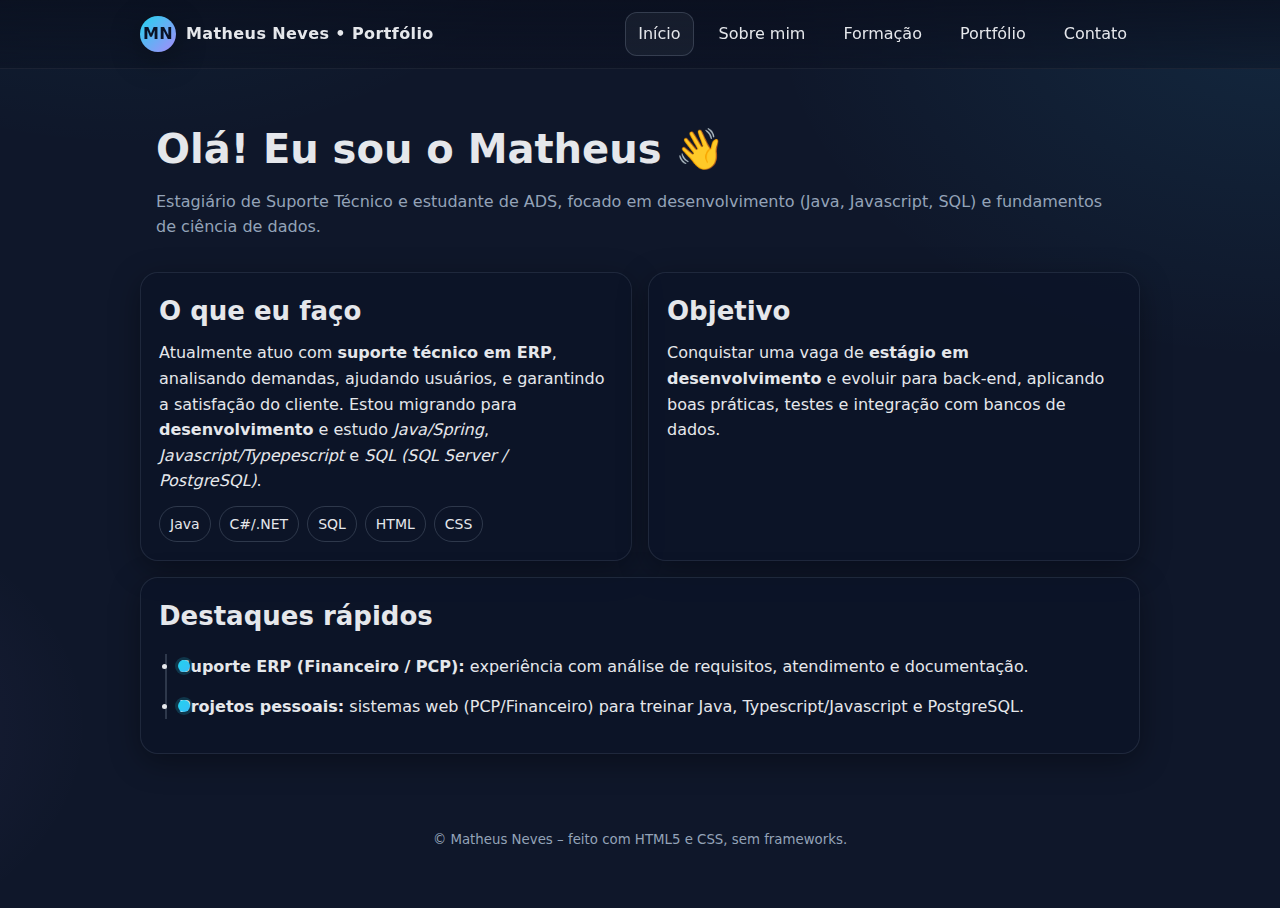
<file: index.html>
<!doctype html>
<html lang="pt-br">
<head>
  <meta charset="utf-8">
  <meta name="viewport" content="width=device-width,initial-scale=1">
  <title>Matheus Neves • Portfólio</title>
  <meta name="description" content="Portfólio pessoal de Matheus Henrique Silva das Neves.">
  <link rel="stylesheet" href="styles.css">
</head>
<body>
  
<header class="header">
  <div class="container nav">
    <a class="brand" href="index.html" aria-label="Voltar para a página inicial">
      <span class="brand-badge" aria-hidden="true">MN</span>
      <span>Matheus Neves • Portfólio</span>
    </a>
    <nav class="menu" aria-label="Menu principal">
      <a href="index.html" aria-current="page">Início</a> <a href="sobre.html">Sobre mim</a> <a href="formacao.html">Formação</a> <a href="portfolio.html">Portfólio</a> <a href="contato.html">Contato</a>
    </nav>
  </div>
</header>

  <header class="hero">
    <div class="container">
      <h1>Olá! Eu sou o Matheus 👋</h1>
      <p>Estagiário de Suporte Técnico e estudante de ADS, focado em desenvolvimento (Java, Javascript, SQL) e fundamentos de ciência de dados.</p>
    </div>
  </header>

  <main class="container section">
    
    <section class="grid">
      <article class="card span-6">
        <h2>O que eu faço</h2>
        <p>Atualmente atuo com <strong>suporte técnico em ERP</strong>, analisando demandas, ajudando usuários,
           e garantindo a satisfação do cliente. Estou migrando para <strong>desenvolvimento</strong> e
           estudo <em>Java/Spring</em>, <em>Javascript/Typepescript</em> e <em>SQL (SQL Server / PostgreSQL)</em>.</p>
        <div class="badges">
          <span class="badge">Java</span>
          <span class="badge">C#/.NET</span>
          <span class="badge">SQL</span>
          <span class="badge">HTML</span>
          <span class="badge">CSS</span>
        </div>
      </article>

      <article class="card span-6">
        <h2>Objetivo</h2>
        <p>Conquistar uma vaga de <strong>estágio em desenvolvimento</strong> e evoluir para
           back-end, aplicando boas práticas, testes e integração com bancos de dados.</p>
      </article>

      <article class="card">
        <h2>Destaques rápidos</h2>
        <ul class="timeline">
          <li class="item"><strong>Suporte ERP (Financeiro / PCP):</strong> experiência com análise de requisitos, atendimento e documentação.</li>
          <li class="item"><strong>Projetos pessoais:</strong> sistemas web (PCP/Financeiro) para treinar Java, Typescript/Javascript e PostgreSQL.</li>
        </ul>
      </article>
    </section>
    
  </main>

  <footer class="footer">
    <div class="container">
      <small>© Matheus Neves – feito com HTML5 e CSS, sem frameworks.</small>
    </div>
  </footer>
</body>
</html>
</file>
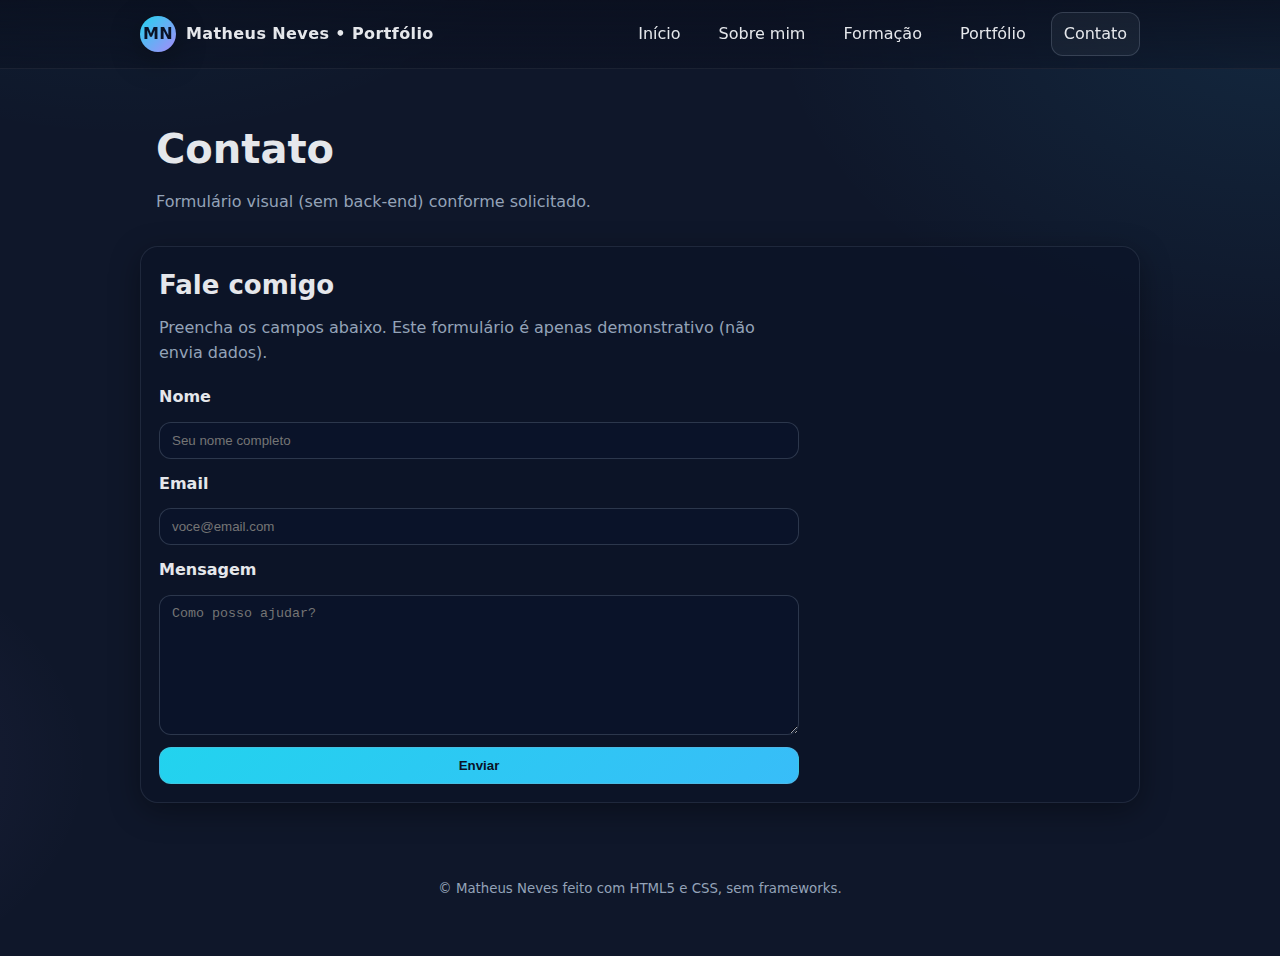
<file: contato.html>
<!doctype html>
<html lang="pt-br">
<head>
  <meta charset="utf-8">
  <meta name="viewport" content="width=device-width,initial-scale=1">
  <title>Matheus Neves • Contato</title>
  <meta name="description" content="Portfólio pessoal de Matheus Henrique Silva das Neves.">
  <link rel="stylesheet" href="styles.css">
</head>
<body>
  
<header class="header">
  <div class="container nav">
    <a class="brand" href="index.html" aria-label="Voltar para a página inicial">
      <span class="brand-badge" aria-hidden="true">MN</span>
      <span>Matheus Neves • Portfólio</span>
    </a>
    <nav class="menu" aria-label="Menu principal">
      <a href="index.html">Início</a> <a href="sobre.html">Sobre mim</a> <a href="formacao.html">Formação</a> <a href="portfolio.html">Portfólio</a> <a href="contato.html" aria-current="page">Contato</a>
    </nav>
  </div>
</header>

  <header class="hero">
    <div class="container">
      <h1>Contato</h1>
      <p>Formulário visual (sem back-end) conforme solicitado.</p>
    </div>
  </header>

  <main class="container section">
    
    <section class="card">
      <h2>Fale comigo</h2>
      <!-- Formulário apenas visual, sem JavaScript.
           Para envio real, é necessário back-end ou serviço de formulário. -->
      <form action="#" method="post" onsubmit="return false" aria-describedby="formInfo">
        <div id="formInfo" style="color:var(--muted); margin-bottom:6px;">
          Preencha os campos abaixo. Este formulário é apenas demonstrativo (não envia dados).
        </div>
        <label for="nome">Nome</label>
        <input id="nome" name="nome" type="text" placeholder="Seu nome completo" required>

        <label for="email">Email</label>
        <input id="email" name="email" type="email" placeholder="voce@email.com" required>

        <label for="mensagem">Mensagem</label>
        <textarea id="mensagem" name="mensagem" placeholder="Como posso ajudar?"></textarea>

        <button type="submit" aria-label="Apenas ilustrativo">Enviar</button>
      </form>
    </section>
    
  </main>

  <footer class="footer">
    <div class="container">
      <small>© Matheus Neves feito com HTML5 e CSS, sem frameworks.</small>
    </div>
  </footer>
</body>
</html>
</file>
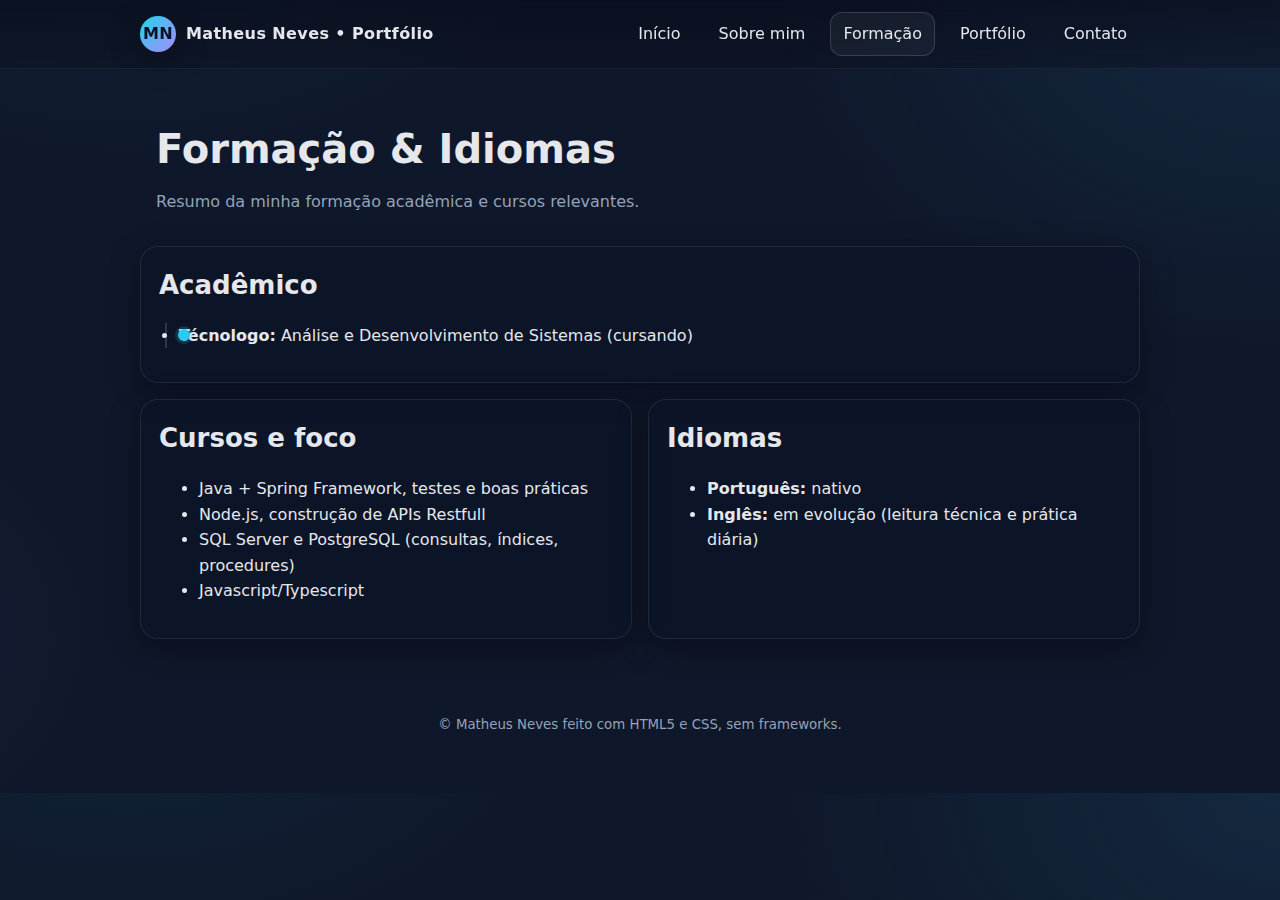
<file: formacao.html>
<!doctype html>
<html lang="pt-br">

<head>
  <meta charset="utf-8">
  <meta name="viewport" content="width=device-width,initial-scale=1">
  <title>Matheus Neves • Formação</title>
  <meta name="description" content="Portfólio pessoal de Matheus Henrique Silva das Neves.">
  <link rel="stylesheet" href="styles.css">

</head>

<body>

  <header class="header">
    <div class="container nav">
      <a class="brand" href="index.html" aria-label="Voltar para a página inicial">
        <span class="brand-badge" aria-hidden="true">MN</span>
        <span>Matheus Neves • Portfólio</span>
      </a>
      <nav class="menu" aria-label="Menu principal">
        <a href="index.html">Início</a> <a href="sobre.html">Sobre mim</a> <a href="formacao.html"
          aria-current="page">Formação</a> <a href="portfolio.html">Portfólio</a> <a href="contato.html">Contato</a>
      </nav>
    </div>
  </header>

  <header class="hero">
    <div class="container">
      <h1>Formação & Idiomas</h1>
      <p>Resumo da minha formação acadêmica e cursos relevantes.</p>
    </div>
  </header>

  <main class="container section">

    <section class="grid">
      <article class="card">
        <h2>Acadêmico</h2>
        <ul class="timeline">
          <li class="item"><strong>Técnologo:</strong> Análise e Desenvolvimento de Sistemas (cursando)</li>
        </ul>
      </article>

      <article class="card span-6">
        <h2>Cursos e foco</h2>
        <ul>
          <li>Java + Spring Framework, testes e boas práticas</li>
          <li>Node.js, construção de APIs Restfull</li>
          <li>SQL Server e PostgreSQL (consultas, índices, procedures)</li>
          <li>Javascript/Typescript</li>
        </ul>
      </article>

      <article class="card span-6">
        <h2>Idiomas</h2>
        <ul>
          <li><strong>Português:</strong> nativo</li>
          <li><strong>Inglês:</strong> em evolução (leitura técnica e prática diária)</li>
        </ul>
      </article>
    </section>

  </main>

  <footer class="footer">
    <div class="container">
      <small>© Matheus Neves feito com HTML5 e CSS, sem frameworks.</small>
    </div>
  </footer>
</body>

</html>
</file>
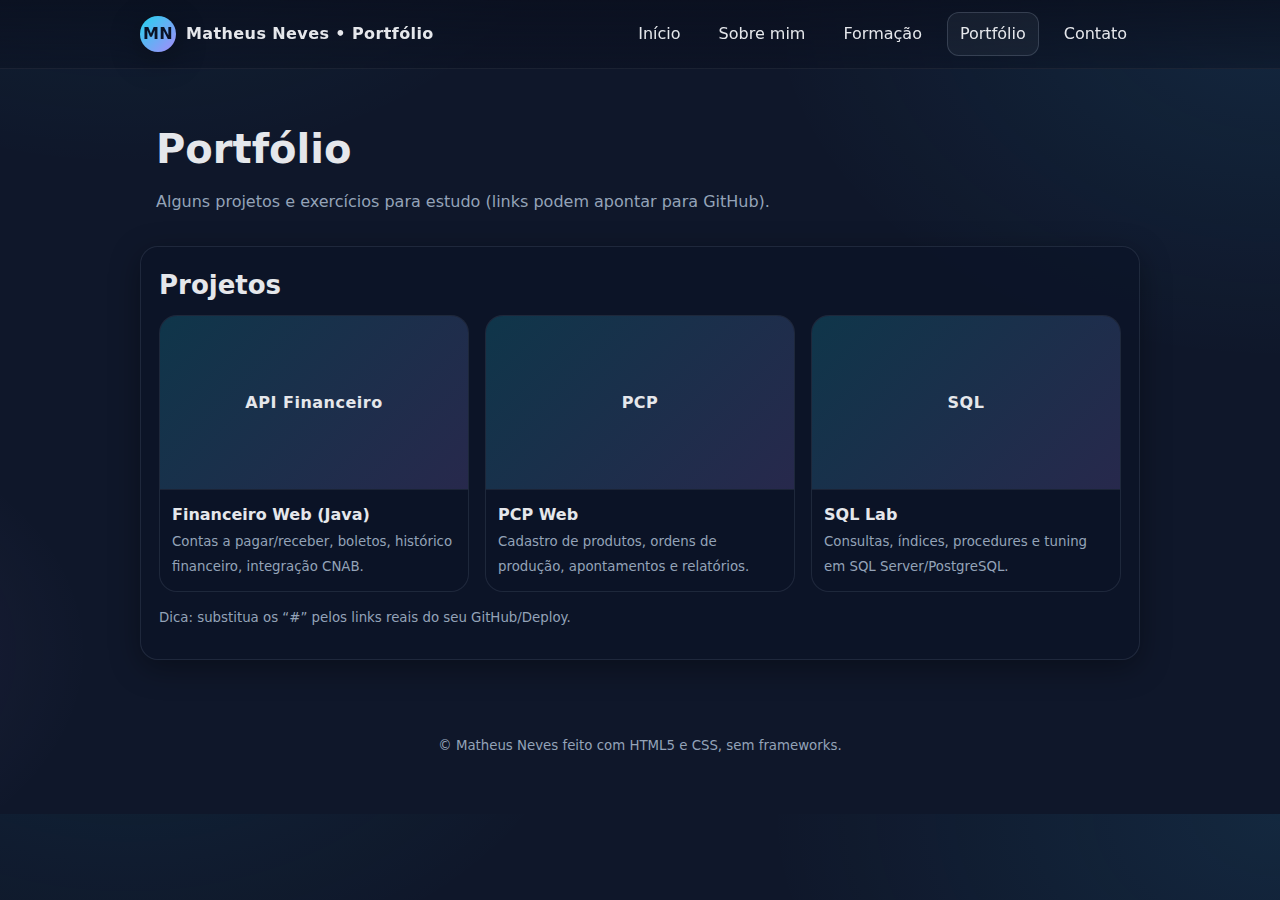
<file: portfolio.html>
<!doctype html>
<html lang="pt-br">
<head>
  <meta charset="utf-8">
  <meta name="viewport" content="width=device-width,initial-scale=1">
  <title>Matheus Neves • Portfólio</title>
  <meta name="description" content="Portfólio pessoal de Matheus Henrique Silva das Neves.">
  <link rel="stylesheet" href="styles.css">
</head>
<body>
  
<header class="header">
  <div class="container nav">
    <a class="brand" href="index.html" aria-label="Voltar para a página inicial">
      <span class="brand-badge" aria-hidden="true">MN</span>
      <span>Matheus Neves • Portfólio</span>
    </a>
    <nav class="menu" aria-label="Menu principal">
      <a href="index.html">Início</a> <a href="sobre.html">Sobre mim</a> <a href="formacao.html">Formação</a> <a href="portfolio.html" aria-current="page">Portfólio</a> <a href="contato.html">Contato</a>
    </nav>
  </div>
</header>

  <header class="hero">
    <div class="container">
      <h1>Portfólio</h1>
      <p>Alguns projetos e exercícios para estudo (links podem apontar para GitHub).</p>
    </div>
  </header>

  <main class="container section">
    
    <section class="card">
      <h2>Projetos</h2>
      <div class="work">
        <a href="#" target="_blank" rel="noopener">
          <div class="thumb">API Financeiro</div>
          <div class="tile">
            <strong>Financeiro Web (Java)</strong>
            <div><small>Contas a pagar/receber, boletos, histórico financeiro, integração CNAB.</small></div>
          </div>
        </a>
        <a href="#" target="_blank" rel="noopener">
          <div class="thumb">PCP</div>
          <div class="tile">
            <strong>PCP Web</strong>
            <div><small>Cadastro de produtos, ordens de produção, apontamentos e relatórios.</small></div>
          </div>
        </a>
        <a href="#" target="_blank" rel="noopener">
          <div class="thumb">SQL</div>
          <div class="tile">
            <strong>SQL Lab</strong>
            <div><small>Consultas, índices, procedures e tuning em SQL Server/PostgreSQL.</small></div>
          </div>
        </a>
      </div>
      <p style="margin-top:12px;color:var(--muted)"><small>Dica: substitua os “#” pelos links reais do seu GitHub/Deploy.</small></p>
    </section>
    
  </main>

  <footer class="footer">
    <div class="container">
      <small>© Matheus Neves feito com HTML5 e CSS, sem frameworks.</small>
    </div>
  </footer>
</body>
</html>
</file>
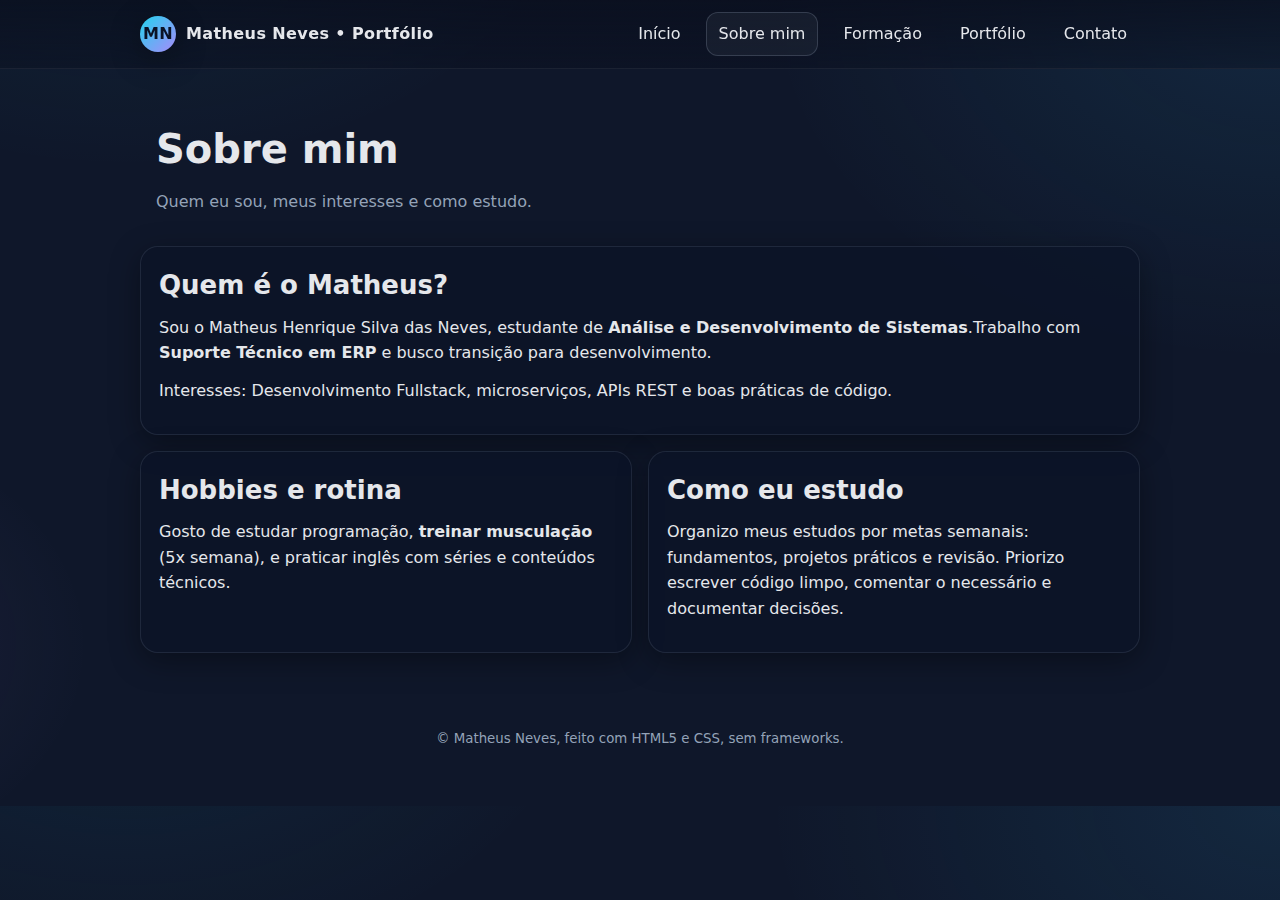
<file: sobre.html>
<!doctype html>
<html lang="pt-br">

<head>
  <meta charset="utf-8">
  <meta name="viewport" content="width=device-width,initial-scale=1">
  <title>Matheus Neves • Sobre mim</title>
  <meta name="description" content="Portfólio pessoal de Matheus Henrique Silva das Neves.">
  <link rel="stylesheet" href="styles.css">
</head>

<body>

  <header class="header">
    <div class="container nav">
      <a class="brand" href="index.html" aria-label="Voltar para a página inicial">
        <span class="brand-badge" aria-hidden="true">MN</span>
        <span>Matheus Neves • Portfólio</span>
      </a>
      <nav class="menu" aria-label="Menu principal">
        <a href="index.html">Início</a> <a href="sobre.html" aria-current="page">Sobre mim</a> <a
          href="formacao.html">Formação</a> <a href="portfolio.html">Portfólio</a> <a href="contato.html">Contato</a>
      </nav>
    </div>
  </header>

  <header class="hero">
    <div class="container">
      <h1>Sobre mim</h1>
      <p>Quem eu sou, meus interesses e como estudo.</p>
    </div>
  </header>

  <main class="container section">

    <section class="grid">
      <article class="card">
        <h2>Quem é o Matheus?</h2>
        <p>Sou o Matheus Henrique Silva das Neves, estudante de <strong>Análise e Desenvolvimento de
            Sistemas</strong>.Trabalho com <strong>Suporte Técnico em ERP</strong> e busco transição para
          desenvolvimento.</p>
        <p>Interesses: Desenvolvimento Fullstack, microserviços, APIs REST e boas práticas de código.</p>
      </article>
      <article class="card span-6">
        <h2>Hobbies e rotina</h2>
        <p>Gosto de estudar programação, <strong>treinar musculação</strong> (5x semana), e praticar inglês com séries e
          conteúdos técnicos.</p>
      </article>
      <article class="card span-6">
        <h2>Como eu estudo</h2>
        <p>Organizo meus estudos por metas semanais: fundamentos, projetos práticos e revisão.
          Priorizo escrever código limpo, comentar o necessário e documentar decisões.</p>
      </article>
    </section>

  </main>

  <footer class="footer">
    <div class="container">
      <small>© Matheus Neves, feito com HTML5 e CSS, sem frameworks.</small>
    </div>
  </footer>
</body>

</html>
</file>
<file: styles.css>
:root{
  --bg:#0f172a;         
  --card:#0b1226;
  --text:#e5e7eb;
  --muted:#94a3b8;       
  --brand:#22d3ee;       
  --brand-2:#38bdf8;
  --accent:#a78bfa;
  --radius:18px;
  --space:16px;
  --maxw:1000px;
  --shadow:0 8px 30px rgba(0,0,0,.35);
}

*{box-sizing:border-box}
html{scroll-behavior:smooth}
body{
  margin:0;
  font-family: system-ui, -apple-system, Segoe UI, Roboto, Ubuntu, Cantarell, "Helvetica Neue", Arial, "Noto Sans", "Apple Color Emoji","Segoe UI Emoji";
  color:var(--text);
  background:
    radial-gradient(80vw 80vh at 10% -20%, rgba(34,211,238,.08), transparent 46%),
    radial-gradient(80vw 80vh at 100% 0%, rgba(56,189,248,.10), transparent 50%),
    radial-gradient(60vw 60vh at -20% 80%, rgba(167,139,250,.10), transparent 45%),
    var(--bg);
  line-height:1.6;
}

.container{
  width:100%;
  max-width:var(--maxw);
  margin:0 auto;
  padding:0 var(--space);
}

/* Header / Navegação */
.header{
  position:sticky;
  top:0;
  z-index:10;
  backdrop-filter: blur(8px);
  background:linear-gradient(180deg, rgba(10,15,30,.8), rgba(10,15,30,.4));
  border-bottom:1px solid rgba(148,163,184,.12);
}
.nav{
  display:flex;
  align-items:center;
  justify-content:space-between;
  padding:12px 0;
}
.brand{
  display:flex;
  gap:10px;
  align-items:center;
  text-decoration:none;
  color:var(--text);
  font-weight:700;
  letter-spacing:.4px;
}
.brand-badge{
  width:36px;height:36px;border-radius:50%;
  background: linear-gradient(135deg, var(--brand), var(--accent));
  display:grid;place-items:center;
  color:#0b1226;
  font-weight:900;
  box-shadow: var(--shadow);
}
.menu{
  display:flex; gap:12px; flex-wrap:wrap;
}
.menu a{
  color:var(--text);
  text-decoration:none;
  padding:8px 12px;
  border-radius:12px;
  border:1px solid transparent;
}
.menu a:hover, .menu a[aria-current="page"]{
  border-color: rgba(148,163,184,.25);
  background: rgba(148,163,184,.08);
}

/* Hero / Cabeçalho de páginas */
.hero{
  padding:48px 0 8px;
}
.hero h1{
  font-size: clamp(28px, 4vw, 40px);
  margin:0 0 8px 0;
}
.hero p{color:var(--muted); margin:0}

/* Cards / Seções */
.section{ padding:24px 0 48px; }
.grid{
  display:grid;
  grid-template-columns:repeat(12, 1fr);
  gap:16px;
}
.card{
  grid-column: span 12;
  background: rgba(11,18,38,.65);
  border:1px solid rgba(148,163,184,.15);
  border-radius:var(--radius);
  padding:18px;
  box-shadow: var(--shadow);
}
.card h2{margin:0 0 8px 0; font-size: clamp(20px, 3vw, 26px);}
.card p{margin:0 0 12px 0}

.badges{ display:flex; gap:8px; flex-wrap:wrap; }
.badge{
  padding:6px 10px;
  border-radius:999px;
  border:1px solid rgba(148,163,184,.25);
  font-size:14px;
  color:var(--text);
}

/* Lista de timeline */
.timeline{ position:relative; padding-left:20px; }
.timeline:before{
  content:""; position:absolute; left:6px; top:0; bottom:0; width:2px; background:rgba(148,163,184,.25);
}
.item{ position:relative; margin:14px 0 14px 0; }
.item:before{
  content:""; position:absolute; left:-1px; top:6px; width:12px; height:12px; border-radius:50%;
  background: linear-gradient(135deg, var(--brand), var(--brand-2));
  box-shadow:0 0 0 3px rgba(34,211,238,.18);
}

/* Cards de portfólio */
.work{
  display:grid; grid-template-columns: repeat(auto-fill, minmax(240px,1fr));
  gap:16px;
}
.work a{
  display:block;
  text-decoration:none; color:var(--text);
  border:1px solid rgba(148,163,184,.15);
  background: rgba(11,18,38,.65);
  border-radius:var(--radius);
  overflow:hidden;
  transition: transform .12s ease;
}
.work a:hover{ transform: translateY(-3px); }
.thumb{
  aspect-ratio: 16 / 9;
  background: linear-gradient(135deg, rgba(34,211,238,.18), rgba(167,139,250,.18));
  display:grid; place-items:center;
  font-weight:700; letter-spacing:.5px;
}
.tile{ padding:12px; border-top:1px solid rgba(148,163,184,.12); }
.tile small{ color:var(--muted) }

/* Formulário (visual) */
form{ display:grid; gap:12px; max-width:640px }
label{ font-weight:600; }
input, textarea{
  width:100%;
  background: #0a1329;
  color:var(--text);
  border:1px solid rgba(148,163,184,.25);
  border-radius:12px;
  padding:10px 12px;
}
textarea{ min-height:140px; resize: vertical; }
button{
  padding:10px 14px;
  border-radius:12px;
  border:1px solid rgba(148,163,184,.25);
  background: linear-gradient(135deg, var(--brand), var(--brand-2));
  color:#0b1226; font-weight:800;
  cursor:pointer;
}
button:disabled{ opacity:.6; cursor:not-allowed }

/* Rodapé */
.footer{
  padding:24px 0 56px;
  color:var(--muted);
  text-align:center;
}

/* Responsividade simples */
@media (min-width: 700px){
  .card.span-6{ grid-column: span 6; }
  .card.span-4{ grid-column: span 4; }
}
</file>
